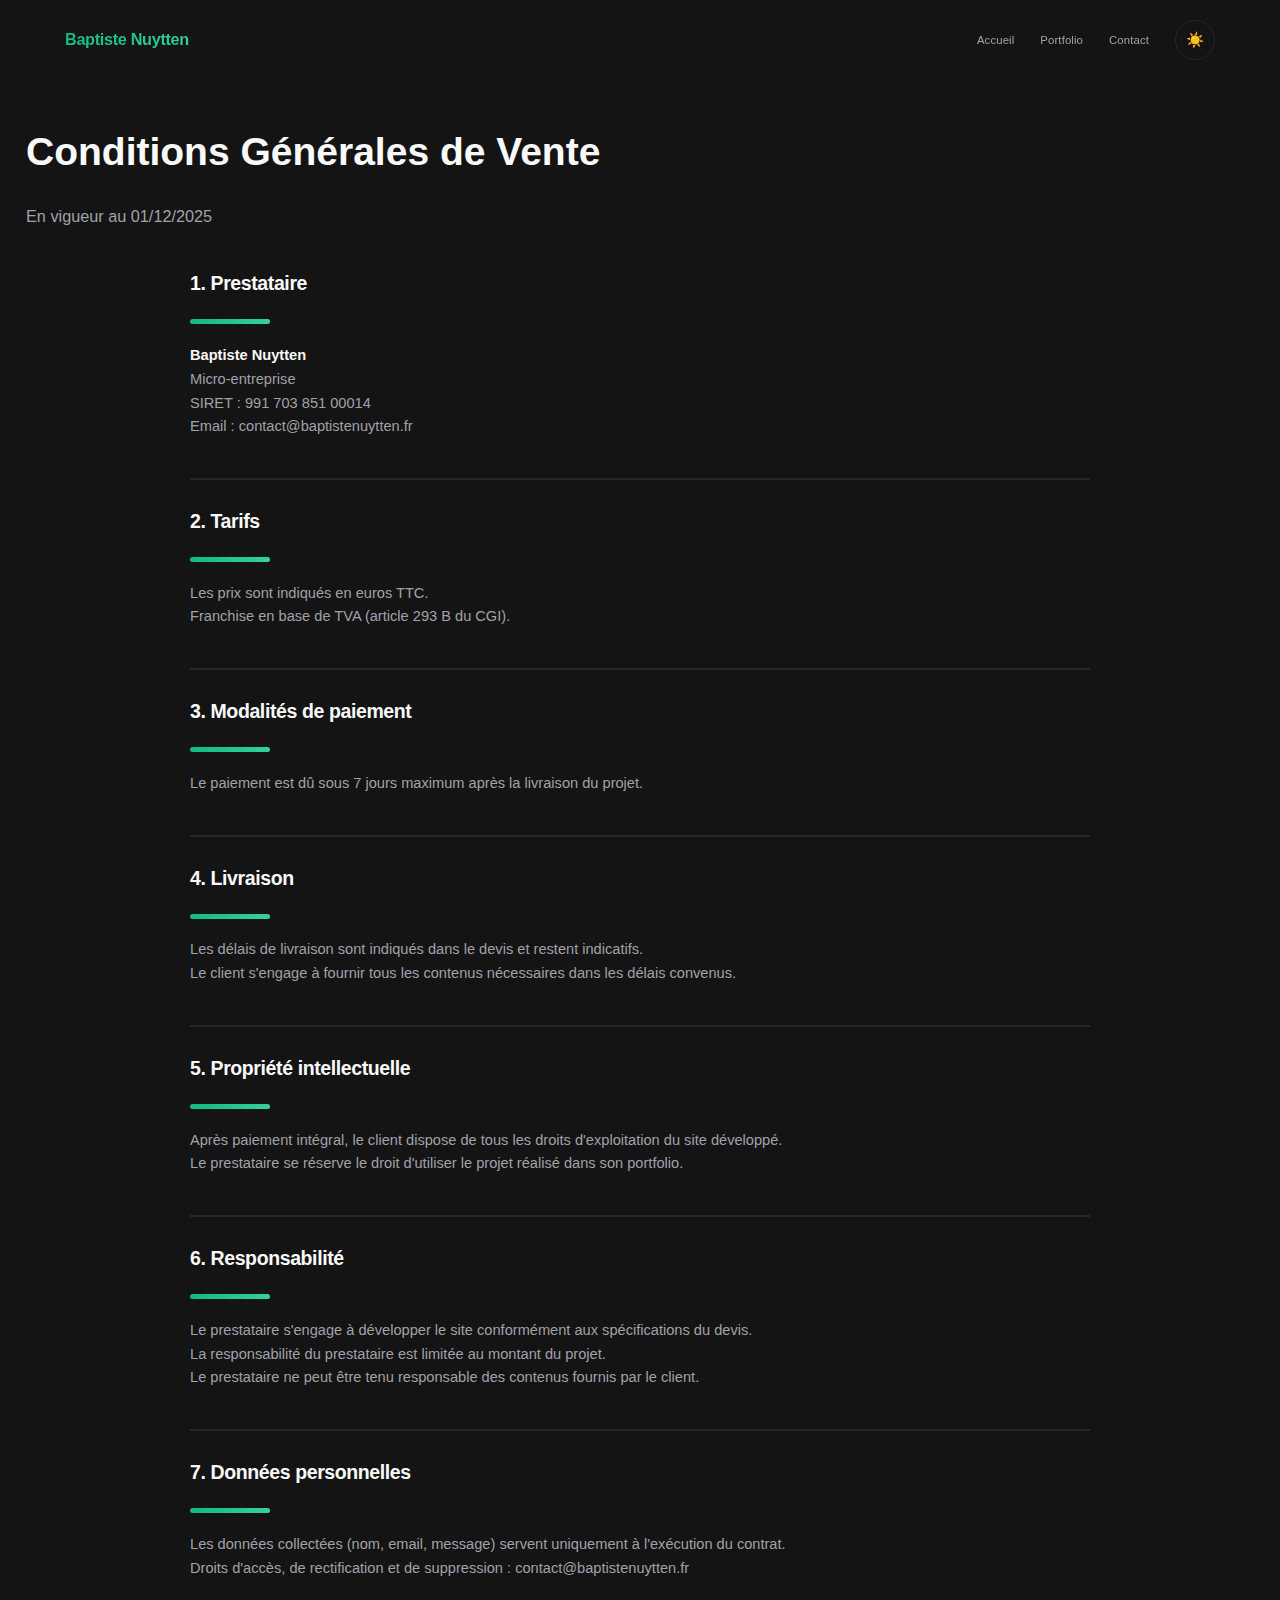
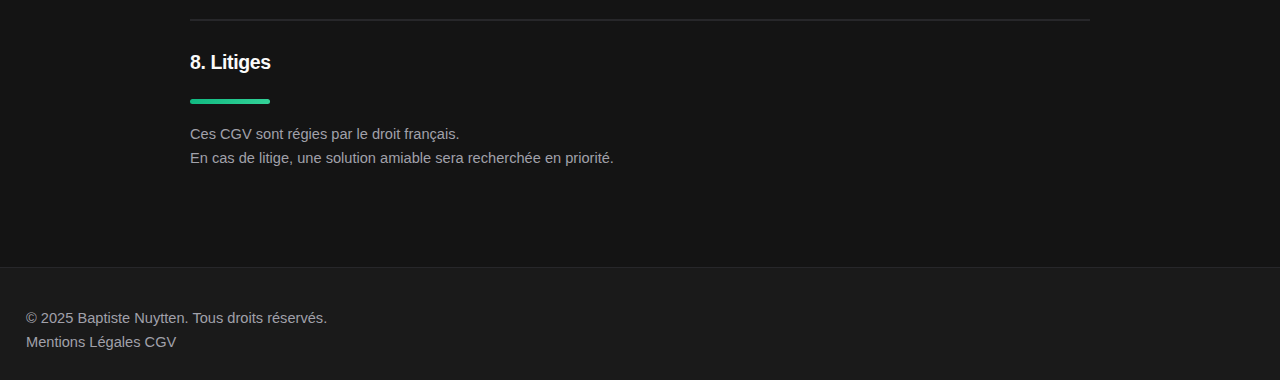
<file: cgv.html>
<!DOCTYPE html>
<html lang="fr" data-theme="dark">
<head>
    <meta charset="UTF-8">
    <meta name="viewport" content="width=device-width, initial-scale=1.0">
    <title>CGV - Conditions Générales de Vente | Baptiste Nuytten Développeur Web</title>
    <meta name="description" content="Conditions Générales de Vente des services de développement web freelance de Baptiste Nuytten.">
    <meta name="robots" content="index, follow">
    <link rel="canonical" href="https://baptistenuytten.fr/cgv.html">

    <link rel="stylesheet" href="assets/css/style.css">
    <link rel="stylesheet" href="https://cdnjs.cloudflare.com/ajax/libs/font-awesome/6.4.0/css/all.min.css">
</head>
<body>
    <header>
        <div class="container">
            <nav>
                <a href="index.html" class="logo" aria-label="Baptiste Nuytten - Développeur Web Freelance">Baptiste Nuytten</a>
                <div class="hamburger">
                    <span></span>
                    <span></span>
                    <span></span>
                </div>
                <ul class="nav-links">
                    <li><a href="index.html">Accueil</a></li>
                    <li><a href="portfolio/Portfolio.html">Portfolio</a></li>
                    <li><a href="index.html#contact">Contact</a></li>
                    <li><button class="theme-toggle" id="themeToggle" aria-label="Toggle theme">☀️</button></li>
                </ul>
            </nav>
        </div>
    </header>

    <section class="legal-section" style="padding: 120px 0 80px;">
        <div class="container">
            <h1 style="font-size: 3rem; margin-bottom: 1.5rem;">Conditions Générales de Vente</h1>
            <p class="section-subtitle" style="margin-bottom: 3rem;">En vigueur au 01/12/2025</p>

            <div class="legal-content" style="max-width: 900px; margin: 0 auto;">

                <h2>1. Prestataire</h2>
                <p><strong>Baptiste Nuytten</strong><br>
                Micro-entreprise<br>
                SIRET : 991 703 851 00014<br>
                Email : contact@baptistenuytten.fr</p>

                <h2>2. Tarifs</h2>
                <p>Les prix sont indiqués en euros TTC.<br>
                Franchise en base de TVA (article 293 B du CGI).</p>

                <h2>3. Modalités de paiement</h2>
                <p>Le paiement est dû sous 7 jours maximum après la livraison du projet.</p>

                <h2>4. Livraison</h2>
                <p>Les délais de livraison sont indiqués dans le devis et restent indicatifs.<br>
                Le client s'engage à fournir tous les contenus nécessaires dans les délais convenus.</p>

                <h2>5. Propriété intellectuelle</h2>
                <p>Après paiement intégral, le client dispose de tous les droits d'exploitation du site développé.<br>
                Le prestataire se réserve le droit d'utiliser le projet réalisé dans son portfolio.</p>

                <h2>6. Responsabilité</h2>
                <p>Le prestataire s'engage à développer le site conformément aux spécifications du devis.<br>
                La responsabilité du prestataire est limitée au montant du projet.<br>
                Le prestataire ne peut être tenu responsable des contenus fournis par le client.</p>

                <h2>7. Données personnelles</h2>
                <p>Les données collectées (nom, email, message) servent uniquement à l'exécution du contrat.<br>
                Droits d'accès, de rectification et de suppression : contact@baptistenuytten.fr</p>

                <h2>8. Litiges</h2>
                <p>Ces CGV sont régies par le droit français.<br>
                En cas de litige, une solution amiable sera recherchée en priorité.</p>

            </div>
        </div>
    </section>

    <footer>
        <div class="container">
            <div class="footer-content">
                <p>&copy; 2025 Baptiste Nuytten. Tous droits réservés.</p>
                <div class="footer-links">
                    <a href="mentions-legales.html">Mentions Légales</a>
                    <a href="cgv.html">CGV</a>
                </div>
            </div>
        </div>
    </footer>

    <script>
        document.addEventListener('DOMContentLoaded', function() {
            // Menu hamburger
            const hamburger = document.querySelector('.hamburger');
            const navLinks = document.querySelector('.nav-links');

            if (hamburger && navLinks) {
                hamburger.addEventListener('click', function() {
                    navLinks.classList.toggle('active');
                    hamburger.classList.toggle('active');
                });

                document.querySelectorAll('.nav-links li a').forEach(link => {
                    link.addEventListener('click', () => {
                        navLinks.classList.remove('active');
                        hamburger.classList.remove('active');
                    });
                });
            }

            // Theme Toggle
            const themeToggle = document.getElementById('themeToggle');
            const htmlElement = document.documentElement;

            // Charger le thème sauvegardé (dark par défaut)
            const savedTheme = localStorage.getItem('theme') || 'dark';
            htmlElement.setAttribute('data-theme', savedTheme);
            themeToggle.textContent = savedTheme === 'dark' ? '☀️' : '🌙';

            themeToggle.addEventListener('click', () => {
                const currentTheme = htmlElement.getAttribute('data-theme');
                const newTheme = currentTheme === 'dark' ? 'light' : 'dark';

                htmlElement.setAttribute('data-theme', newTheme);
                localStorage.setItem('theme', newTheme);
                themeToggle.textContent = newTheme === 'dark' ? '☀️' : '🌙';
            });
        });
    </script>
</body>
</html>
</file>
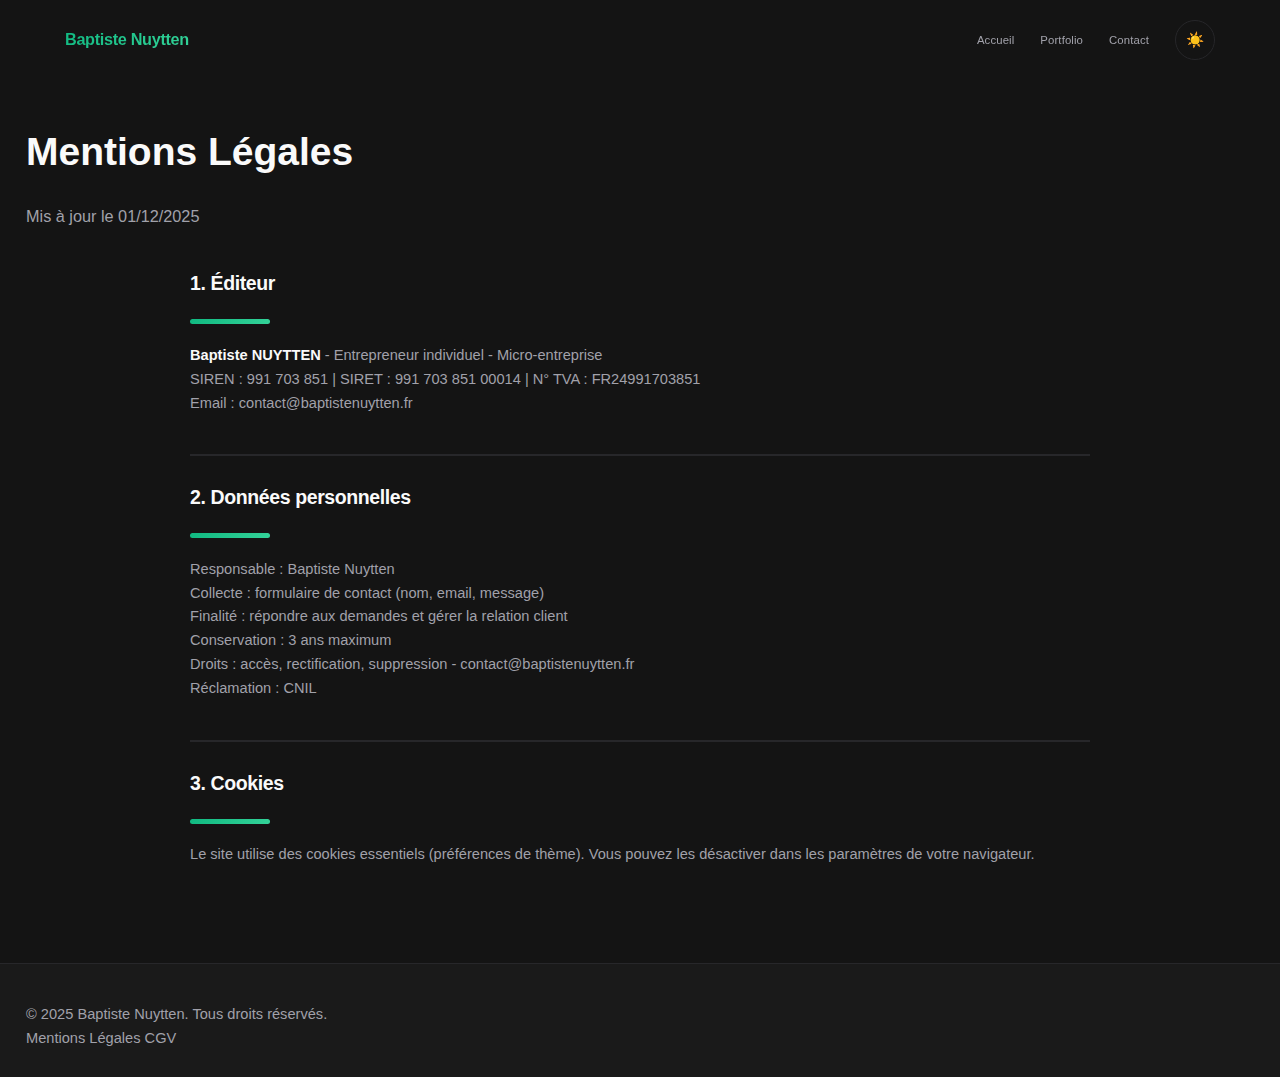
<file: mentions-legales.html>
<!DOCTYPE html>
<html lang="fr" data-theme="dark">
<head>
    <meta charset="UTF-8">
    <meta name="viewport" content="width=device-width, initial-scale=1.0">
    <title>Mentions Légales | Baptiste Nuytten Développeur Web</title>
    <meta name="description" content="Mentions légales du site baptistenuytten.fr - Informations sur l'éditeur, l'hébergeur et les données personnelles.">
    <meta name="robots" content="index, follow">
    <link rel="canonical" href="https://baptistenuytten.fr/mentions-legales.html">

    <link rel="stylesheet" href="assets/css/style.css">
    <link rel="stylesheet" href="https://cdnjs.cloudflare.com/ajax/libs/font-awesome/6.4.0/css/all.min.css">
</head>
<body>
    <header>
        <div class="container">
            <nav>
                <a href="index.html" class="logo" aria-label="Baptiste Nuytten - Développeur Web Freelance">Baptiste Nuytten</a>
                <div class="hamburger">
                    <span></span>
                    <span></span>
                    <span></span>
                </div>
                <ul class="nav-links">
                    <li><a href="index.html">Accueil</a></li>
                    <li><a href="portfolio/Portfolio.html">Portfolio</a></li>
                    <li><a href="index.html#contact">Contact</a></li>
                    <li><button class="theme-toggle" id="themeToggle" aria-label="Toggle theme">☀️</button></li>
                </ul>
            </nav>
        </div>
    </header>

    <section class="legal-section" style="padding: 120px 0 80px;">
        <div class="container">
            <h1 style="font-size: 3rem; margin-bottom: 1.5rem;">Mentions Légales</h1>
            <p class="section-subtitle" style="margin-bottom: 3rem;">Mis à jour le 01/12/2025</p>

            <div class="legal-content" style="max-width: 900px; margin: 0 auto;">

                <h2>1. Éditeur</h2>
                <p><strong>Baptiste NUYTTEN</strong> - Entrepreneur individuel - Micro-entreprise<br>
                SIREN : 991 703 851 | SIRET : 991 703 851 00014 | N° TVA : FR24991703851<br>
                Email : contact@baptistenuytten.fr</p>

                <h2>2. Données personnelles</h2>
                <p>Responsable : Baptiste Nuytten<br>
                Collecte : formulaire de contact (nom, email, message)<br>
                Finalité : répondre aux demandes et gérer la relation client<br>
                Conservation : 3 ans maximum<br>
                Droits : accès, rectification, suppression - contact@baptistenuytten.fr<br>
                Réclamation : <a href="https://www.cnil.fr" target="_blank" rel="noopener">CNIL</a></p>

                <h2>3. Cookies</h2>
                <p>Le site utilise des cookies essentiels (préférences de thème). Vous pouvez les désactiver dans les paramètres de votre navigateur.</p>

            </div>
        </div>
    </section>

    <footer>
        <div class="container">
            <div class="footer-content">
                <p>&copy; 2025 Baptiste Nuytten. Tous droits réservés.</p>
                <div class="footer-links">
                    <a href="mentions-legales.html">Mentions Légales</a>
                    <a href="cgv.html">CGV</a>
                </div>
            </div>
        </div>
    </footer>

    <script>
        document.addEventListener('DOMContentLoaded', function() {
            // Menu hamburger
            const hamburger = document.querySelector('.hamburger');
            const navLinks = document.querySelector('.nav-links');

            if (hamburger && navLinks) {
                hamburger.addEventListener('click', function() {
                    navLinks.classList.toggle('active');
                    hamburger.classList.toggle('active');
                });

                document.querySelectorAll('.nav-links li a').forEach(link => {
                    link.addEventListener('click', () => {
                        navLinks.classList.remove('active');
                        hamburger.classList.remove('active');
                    });
                });
            }

            // Theme Toggle
            const themeToggle = document.getElementById('themeToggle');
            const htmlElement = document.documentElement;

            // Charger le thème sauvegardé (dark par défaut)
            const savedTheme = localStorage.getItem('theme') || 'dark';
            htmlElement.setAttribute('data-theme', savedTheme);
            themeToggle.textContent = savedTheme === 'dark' ? '☀️' : '🌙';

            themeToggle.addEventListener('click', () => {
                const currentTheme = htmlElement.getAttribute('data-theme');
                const newTheme = currentTheme === 'dark' ? 'light' : 'dark';

                htmlElement.setAttribute('data-theme', newTheme);
                localStorage.setItem('theme', newTheme);
                themeToggle.textContent = newTheme === 'dark' ? '☀️' : '🌙';
            });
        });
    </script>
</body>
</html>
</file>
<file: assets/css/style.css>
/* ===================================================================
   PORTFOLIO ULTRA-MODERNE 2025
   Design minimaliste, élégant et performant
   Inspiré des meilleures pratiques Awwwards
   ================================================================= */

/* ===================================================================
   VARIABLES CSS - SYSTEME DE DESIGN MODERNE
   ================================================================= */
:root {
    /* Palette de couleurs ultra-moderne */
    --color-primary: #0A0A0A;
    --color-secondary: #1A1A1A;

    /* Gradient moderne émeraude */
    --color-accent-start: #10B981;
    --color-accent-end: #34D399;
    --color-accent-rgb: 16, 185, 129;
    --color-accent-rgb-light: 52, 211, 153;
    --gradient-accent: linear-gradient(135deg, var(--color-accent-start) 0%, var(--color-accent-end) 100%);
    --gradient-accent-hover: linear-gradient(135deg, #059669 0%, #10B981 100%);

    /* Backgrounds */
    --color-bg-primary: #FFFFFF;
    --color-bg-secondary: #FAFAFA;
    --color-bg-tertiary: #F5F5F5;

    /* Texte - Plus de bleu clair ! */
    --color-text-primary: #0A0A0A;
    --color-text-secondary: #6B7280;
    --color-text-tertiary: #9CA3AF;

    /* Borders modernes */
    --color-border: #E5E7EB;
    --color-border-light: #F3F4F6;

    /* Ombres ultra-subtiles */
    --shadow-xs: 0 1px 2px rgba(0, 0, 0, 0.04);
    --shadow-sm: 0 2px 8px rgba(0, 0, 0, 0.06);
    --shadow-md: 0 4px 16px rgba(0, 0, 0, 0.08);
    --shadow-lg: 0 8px 32px rgba(0, 0, 0, 0.1);
    --shadow-xl: 0 20px 40px rgba(0, 0, 0, 0.12);
    --shadow-2xl: 0 25px 50px rgba(0, 0, 0, 0.15);

    /* Ombres colorées pour l'accent */
    --shadow-accent: 0 8px 32px rgba(var(--color-accent-rgb), 0.25);
    --shadow-accent-lg: 0 20px 40px rgba(var(--color-accent-rgb), 0.3);

    /* Typographie moderne */
    --font-family: "Inter", -apple-system, BlinkMacSystemFont, "Segoe UI", Roboto, sans-serif;
    --font-family-display: "Inter", system-ui, sans-serif;

    --font-size-base: 17px;
    --font-weight-light: 300;
    --font-weight-normal: 400;
    --font-weight-medium: 500;
    --font-weight-semibold: 600;
    --font-weight-bold: 700;
    --font-weight-extrabold: 800;
    --font-weight-black: 900;

    /* Tailles de typographie - Plus audacieuses */
    --font-size-xs: 0.75rem;
    --font-size-sm: 0.875rem;
    --font-size-base: 1rem;
    --font-size-lg: 1.125rem;
    --font-size-xl: 1.25rem;
    --font-size-2xl: 1.5rem;
    --font-size-3xl: 1.875rem;
    --font-size-4xl: 2.25rem;
    --font-size-5xl: 3rem;
    --font-size-6xl: 3.75rem;
    --font-size-7xl: 4.5rem;

    /* Line heights optimisés */
    --line-height-tight: 1.25;
    --line-height-snug: 1.375;
    --line-height-normal: 1.5;
    --line-height-relaxed: 1.625;
    --line-height-loose: 2;

    /* Espacements généreux - Plus moderne */
    --spacing-1: 0.25rem;
    --spacing-2: 0.5rem;
    --spacing-3: 0.75rem;
    --spacing-4: 1rem;
    --spacing-5: 1.25rem;
    --spacing-6: 1.5rem;
    --spacing-8: 2rem;
    --spacing-10: 2.5rem;
    --spacing-12: 3rem;
    --spacing-16: 4rem;
    --spacing-20: 5rem;
    --spacing-24: 6rem;
    --spacing-32: 8rem;

    --spacing-section: 120px;
    --spacing-section-lg: 160px;

    /* Border radius modernes */
    --radius-sm: 0.375rem;
    --radius-md: 0.5rem;
    --radius-lg: 0.75rem;
    --radius-xl: 1rem;
    --radius-2xl: 1.5rem;
    --radius-3xl: 2rem;
    --radius-full: 9999px;

    /* Transitions ultra-fluides */
    --transition-fast: 150ms;
    --transition-base: 250ms;
    --transition-normal: 350ms;
    --transition-slow: 500ms;
    --transition-slower: 700ms;

    --ease-in: cubic-bezier(0.4, 0, 1, 1);
    --ease-out: cubic-bezier(0, 0, 0.2, 1);
    --ease-in-out: cubic-bezier(0.4, 0, 0.2, 1);
    --ease-custom: cubic-bezier(0.25, 0.46, 0.45, 0.94);
    --ease-bounce: cubic-bezier(0.68, -0.55, 0.265, 1.55);

    /* Layout */
    --container-max: 1600px;
    --container-lg: 1280px;
    --container-md: 768px;
    --header-height: 80px;

    /* Z-index */
    --z-base: 1;
    --z-dropdown: 100;
    --z-sticky: 400;
    --z-fixed: 1000;
    --z-modal: 1300;
    --z-tooltip: 1500;

    /* Blur effects */
    --blur-sm: 8px;
    --blur-md: 12px;
    --blur-lg: 16px;
    --blur-xl: 24px;
}

/* Mode sombre ultra-moderne */
[data-theme="dark"] {
    --color-primary: #FAFAFA;
    --color-secondary: #E5E7EB;

    --color-bg-primary: #0A0A0A;
    --color-bg-secondary: #141414;
    --color-bg-tertiary: #1A1A1A;

    --color-text-primary: #FAFAFA;
    --color-text-secondary: #A1A1AA;
    --color-text-tertiary: #71717A;

    --color-border: #27272A;
    --color-border-light: #1F1F23;

    --shadow-xs: 0 1px 2px rgba(0, 0, 0, 0.4);
    --shadow-sm: 0 2px 8px rgba(0, 0, 0, 0.5);
    --shadow-md: 0 4px 16px rgba(0, 0, 0, 0.6);
    --shadow-lg: 0 8px 32px rgba(0, 0, 0, 0.7);
    --shadow-xl: 0 20px 40px rgba(0, 0, 0, 0.8);
    --shadow-2xl: 0 25px 50px rgba(0, 0, 0, 0.9);

    --shadow-accent: 0 8px 32px rgba(var(--color-accent-rgb), 0.35);
    --shadow-accent-lg: 0 20px 40px rgba(var(--color-accent-rgb), 0.4);
}

/* ===================================================================
   RESET CSS ULTRA-MODERNE
   ================================================================= */
*, *::before, *::after {
    box-sizing: border-box;
    margin: 0;
    padding: 0;
}

html {
    font-size: 13px;
    scroll-behavior: smooth;
    -webkit-font-smoothing: antialiased;
    -moz-osx-font-smoothing: grayscale;
    text-rendering: optimizeLegibility;
}

body {
    font-family: var(--font-family);
    font-size: var(--font-size-lg);
    font-weight: var(--font-weight-normal);
    line-height: var(--line-height-relaxed);
    color: var(--color-text-primary);
    background-color: var(--color-bg-primary);
    transition: background-color var(--transition-normal) var(--ease-in-out),
                color var(--transition-normal) var(--ease-in-out);
    overflow-x: hidden;
}

/* Sélection moderne */
::selection {
    background: var(--gradient-accent);
    color: white;
    -webkit-text-fill-color: white;
}

::-moz-selection {
    background: var(--color-accent-start);
    color: white;
}

/* Focus moderne et accessible */
:focus-visible {
    outline: 2px solid var(--color-accent-start);
    outline-offset: 4px;
    border-radius: var(--radius-sm);
}

/* Reset des éléments */
ul, ol { list-style: none; }
a {
    color: inherit;
    text-decoration: none;
    transition: all var(--transition-base) var(--ease-out);
}
img {
    max-width: 100%;
    height: auto;
    display: block;
}
button {
    background: none;
    border: none;
    font-family: inherit;
    font-size: inherit;
    cursor: pointer;
}
input, textarea, select {
    font-family: inherit;
    font-size: inherit;
}

/* ===================================================================
   UTILITAIRES MODERNES
   ================================================================= */
.container {
    max-width: var(--container-max);
    margin: 0 auto;
    padding: 0 var(--spacing-8);
}

/* Container pleine largeur avec limite raisonnable */
.container-full {
    max-width: 1600px;
    width: 100%;
    margin: 0 auto;
    padding: 0 var(--spacing-20);
}

/* Exception pour la section expérience - utiliser toute la largeur */
#experience .container-full {
    max-width: 100%;
    padding: 0;
}

/* Container pleine largeur pour le header */
header .container {
    max-width: 100%;
    padding: 0 var(--spacing-20);
}

@media (max-width: 991px) {
    header .container {
        padding: 0 var(--spacing-8);
    }

    .container-full {
        padding: 0 var(--spacing-8);
    }
}

/* Boutons ultra-modernes */
.btn {
    position: relative;
    display: inline-flex;
    align-items: center;
    justify-content: center;
    gap: var(--spacing-2);
    padding: var(--spacing-4) var(--spacing-8);
    font-size: var(--font-size-base);
    font-weight: var(--font-weight-semibold);
    border-radius: var(--radius-full);
    background: var(--gradient-accent);
    color: white;
    border: none;
    cursor: pointer;
    transition: all var(--transition-normal) var(--ease-custom);
    box-shadow: var(--shadow-accent);
    overflow: hidden;
    isolation: isolate;
}

.btn::before {
    content: '';
    position: absolute;
    inset: 0;
    background: var(--gradient-accent-hover);
    opacity: 0;
    transition: opacity var(--transition-normal) var(--ease-out);
    z-index: -1;
}

.btn:hover {
    transform: translateY(-2px);
    box-shadow: var(--shadow-accent-lg);
}

.btn:hover::before {
    opacity: 1;
}

.btn:active {
    transform: translateY(0);
}

/* Bouton secondaire moderne */
.btn-secondary {
    background: var(--color-bg-primary);
    color: var(--color-text-primary);
    border: 2px solid var(--color-border);
    box-shadow: var(--shadow-sm);
}

.btn-secondary::before {
    background: var(--color-bg-secondary);
}

.btn-secondary:hover {
    border-color: var(--color-accent-start);
    box-shadow: var(--shadow-md);
}

/* Bouton outline pour CV */
.btn-outline {
    background: transparent;
    color: var(--color-accent-start);
    border: 2px solid var(--color-accent-start);
    box-shadow: none;
}

.btn-outline::before {
    background: var(--gradient-accent);
}

.btn-outline:hover {
    color: white;
    border-color: var(--color-accent-start);
    box-shadow: var(--shadow-accent);
}

.btn-outline i {
    margin-right: 8px;
}

/* ===================================================================
   HEADER ULTRA-MODERNE - GLASSMORPHISM
   ================================================================= */
header {
    position: fixed;
    top: 0;
    left: 0;
    right: 0;
    height: var(--header-height);
    background: transparent;
    backdrop-filter: none;
    -webkit-backdrop-filter: none;
    border-bottom: 1px solid transparent;
    z-index: var(--z-fixed);
    transition: all var(--transition-normal) var(--ease-out);
}

[data-theme="dark"] header {
    background: transparent;
    border-bottom: 1px solid transparent;
}

header.scrolled {
    background: rgba(255, 255, 255, 0.85);
    backdrop-filter: blur(var(--blur-lg)) saturate(180%);
    -webkit-backdrop-filter: blur(var(--blur-lg)) saturate(180%);
    border-bottom: 1px solid rgba(0, 0, 0, 0.05);
    box-shadow: var(--shadow-lg);
}

[data-theme="dark"] header.scrolled {
    background: rgba(10, 10, 10, 0.85);
    border-bottom: 1px solid rgba(255, 255, 255, 0.1);
}

header .container {
    height: 100%;
}

nav {
    display: flex;
    align-items: center;
    justify-content: space-between;
    height: 100%;
}

/* Logo moderne */
.logo {
    font-size: var(--font-size-xl);
    font-weight: var(--font-weight-black);
    background: var(--gradient-accent);
    -webkit-background-clip: text;
    background-clip: text;
    -webkit-text-fill-color: transparent;
    letter-spacing: -0.02em;
    transition: all var(--transition-base) var(--ease-out);
    text-decoration: none;
    cursor: pointer;
}

.logo:hover {
    transform: scale(1.05);
    filter: brightness(1.2);
}

/* Navigation moderne */
.nav-links {
    display: flex;
    align-items: center;
    gap: var(--spacing-8);
}

.nav-links li {
    position: relative;
}

.nav-links li a {
    position: relative;
    font-size: var(--font-size-sm);
    font-weight: var(--font-weight-medium);
    color: var(--color-text-secondary);
    padding: var(--spacing-2) 0;
    letter-spacing: 0.01em;
    transition: color var(--transition-base) var(--ease-out);
}

/* Menu déroulant */
.nav-links .dropdown {
    position: relative;
}

.nav-links .dropdown > a {
    display: flex;
    align-items: center;
    gap: 0.25rem;
}

.nav-links .dropdown-icon {
    font-size: 0.7rem;
    transition: transform var(--transition-base);
}

.nav-links .dropdown:hover .dropdown-icon {
    transform: rotate(180deg);
}

.nav-links .dropdown-menu {
    position: absolute;
    top: 100%;
    left: 50%;
    transform: translateX(-50%) translateY(10px);
    background: var(--color-bg-primary);
    border: 1px solid var(--color-border);
    border-radius: var(--radius-lg);
    padding: var(--spacing-2);
    min-width: 200px;
    opacity: 0;
    visibility: hidden;
    transition: all var(--transition-normal) var(--ease-out);
    box-shadow: var(--shadow-lg);
    z-index: 1000;
}

[data-theme="dark"] .nav-links .dropdown-menu {
    background: var(--color-bg-secondary);
    border-color: rgba(255, 255, 255, 0.1);
}

.nav-links .dropdown:hover .dropdown-menu {
    opacity: 1;
    visibility: visible;
    transform: translateX(-50%) translateY(0);
}

.nav-links .dropdown-menu a {
    display: block;
    padding: var(--spacing-3) var(--spacing-4);
    border-radius: var(--radius-md);
    transition: all var(--transition-base);
}

.nav-links .dropdown-menu a:hover {
    background: var(--color-bg-tertiary);
}

[data-theme="dark"] .nav-links .dropdown-menu a:hover {
    background: rgba(255, 255, 255, 0.05);
}

.nav-links .dropdown-menu a::after {
    display: none;
}

/* Underline moderne avec gradient */
.nav-links li a::after {
    content: '';
    position: absolute;
    bottom: -2px;
    left: 0;
    width: 0;
    height: 2px;
    background: var(--gradient-accent);
    transition: width var(--transition-normal) var(--ease-custom);
}

.nav-links li a:hover {
    color: var(--color-text-primary);
}

.nav-links li a:hover::after {
    width: 100%;
}

/* Theme toggle moderne */
.theme-toggle {
    width: 40px;
    height: 40px;
    border-radius: var(--radius-full);
    background: var(--color-bg-secondary);
    border: 1px solid var(--color-border);
    display: flex;
    align-items: center;
    justify-content: center;
    font-size: var(--font-size-lg);
    transition: all var(--transition-normal) var(--ease-bounce);
    cursor: pointer;
}

.theme-toggle:hover {
    transform: rotate(180deg) scale(1.1);
    background: var(--gradient-accent);
    border-color: transparent;
}

/* Color Picker */
.color-picker-wrapper {
    position: relative;
}

.color-picker-toggle {
    width: 40px;
    height: 40px;
    border-radius: var(--radius-full);
    background: var(--color-bg-secondary);
    border: 1px solid var(--color-border);
    display: flex;
    align-items: center;
    justify-content: center;
    font-size: var(--font-size-lg);
    transition: all var(--transition-normal) var(--ease-bounce);
    cursor: pointer;
}

.color-picker-toggle:hover {
    transform: scale(1.1);
    background: var(--gradient-accent);
    border-color: transparent;
}

.color-picker-menu {
    position: absolute;
    top: calc(100% + 10px);
    right: 0;
    background: var(--color-bg-primary);
    border: 1px solid var(--color-border);
    border-radius: var(--radius-xl);
    padding: var(--spacing-3);
    display: grid;
    grid-template-columns: repeat(3, 1fr);
    gap: var(--spacing-2);
    opacity: 0;
    visibility: hidden;
    transform: translateY(-10px);
    transition: all var(--transition-normal) var(--ease-out);
    box-shadow: var(--shadow-xl);
    z-index: 1000;
}

[data-theme="dark"] .color-picker-menu {
    background: var(--color-bg-secondary);
    border-color: rgba(255, 255, 255, 0.1);
}

.color-picker-menu.active {
    opacity: 1;
    visibility: visible;
    transform: translateY(0);
}

.color-option {
    cursor: pointer;
    padding: var(--spacing-1);
    border-radius: var(--radius-lg);
    transition: all var(--transition-fast) var(--ease-out);
}

.color-option:hover {
    transform: scale(1.15);
}

.color-option.active .color-swatch {
    box-shadow: 0 0 0 3px var(--color-bg-primary), 0 0 0 5px var(--color-accent-start);
}

.color-swatch {
    display: block;
    width: 32px;
    height: 32px;
    border-radius: var(--radius-full);
    transition: all var(--transition-fast) var(--ease-out);
}

.color-swatch:hover {
    box-shadow: 0 4px 12px rgba(0, 0, 0, 0.3);
}

/* Hamburger ultra-moderne */
.hamburger {
    display: none;
    flex-direction: column;
    gap: 6px;
    cursor: pointer;
    z-index: calc(var(--z-fixed) + 10);
    padding: var(--spacing-2);
}

.hamburger span {
    width: 28px;
    height: 2px;
    background: var(--color-text-primary);
    border-radius: var(--radius-full);
    transition: all var(--transition-normal) var(--ease-custom);
}

.hamburger.active span:nth-child(1) {
    transform: rotate(45deg) translate(9px, 9px);
}

.hamburger.active span:nth-child(2) {
    opacity: 0;
    transform: translateX(-20px);
}

.hamburger.active span:nth-child(3) {
    transform: rotate(-45deg) translate(9px, -9px);
}

/* ===================================================================
   HERO SECTION ULTRA-MODERNE
   ================================================================= */
.hero {
    min-height: 100vh;
    display: flex;
    align-items: center;
    justify-content: center;
    padding: calc(var(--header-height) + var(--spacing-20)) var(--spacing-8) var(--spacing-20);
    background:
        radial-gradient(circle at 20% 50%, rgba(var(--color-accent-rgb), 0.08) 0%, transparent 50%),
        radial-gradient(circle at 80% 80%, rgba(var(--color-accent-rgb-light), 0.08) 0%, transparent 50%),
        var(--color-bg-primary);
    position: relative;
    overflow: hidden;
}

/* Effet de grille moderne en arrière-plan */
.hero::before {
    content: '';
    position: absolute;
    inset: 0;
    background-image:
        linear-gradient(rgba(0, 0, 0, 0.02) 1px, transparent 1px),
        linear-gradient(90deg, rgba(0, 0, 0, 0.02) 1px, transparent 1px);
    background-size: 50px 50px;
    opacity: 0.5;
    pointer-events: none;
}

[data-theme="dark"] .hero::before {
    background-image:
        linear-gradient(rgba(255, 255, 255, 0.03) 1px, transparent 1px),
        linear-gradient(90deg, rgba(255, 255, 255, 0.03) 1px, transparent 1px);
}

.hero-content {
    display: grid;
    grid-template-columns: 1fr 1.3fr;
    gap: var(--spacing-20);
    align-items: center;
    max-width: var(--container-max);
    margin: 0 auto;
    position: relative;
    z-index: var(--z-base);
}

/* Animation d'entrée moderne */
.hero-text {
    animation: fadeInUp 0.8s var(--ease-custom) backwards;
}

@keyframes fadeInUp {
    from {
        opacity: 0;
        transform: translateY(40px);
    }
    to {
        opacity: 1;
        transform: translateY(0);
    }
}

.hero-text h1 {
    font-size: clamp(2.5rem, 8vw, var(--font-size-7xl));
    font-weight: var(--font-weight-black);
    line-height: var(--line-height-tight);
    letter-spacing: -0.03em;
    margin-bottom: var(--spacing-6);
    color: var(--color-text-primary);
}

/* Highlight avec gradient moderne */
.hero-text .highlight {
    background: var(--gradient-accent);
    -webkit-background-clip: text;
    background-clip: text;
    -webkit-text-fill-color: transparent;
    position: relative;
    display: inline-block;
}

/* Effet machine à écrire (typewriter effect) */
.typewriter {
    position: relative;
    white-space: nowrap;
    font-family: 'Courier New', Courier, monospace;
    font-weight: 400;
    display: inline-block;
    letter-spacing: 0;
    /* Largeur fixe pour garder l'image stable */
    width: 16ch;
    /* Masquer le texte au départ avec clip-path */
    clip-path: inset(0 100% 0 0);
    animation: typeReveal 2.5s steps(16, end) 0.5s 1 normal forwards;
}

/* Animation de révélation du texte */
@keyframes typeReveal {
    from {
        clip-path: inset(0 100% 0 0);
    }
    to {
        clip-path: inset(0 0% 0 0);
    }
}

/* Curseur clignotant */
.typewriter::after {
    content: '';
    position: absolute;
    top: 0;
    bottom: 0;
    right: 0;
    width: 3px;
    background: var(--color-accent-start);
    animation: 
        moveCursor 2.5s steps(16, end) 0.5s 1 normal forwards,
        blink-caret 0.75s step-end infinite;
}

@keyframes moveCursor {
    from {
        right: 100%;
    }
    to {
        right: 0%;
    }
}

@keyframes blink-caret {
    from, to {
        opacity: 0;
    }
    50% {
        opacity: 1;
    }
}

/* Arrêter le clignotement après l'animation */
.typewriter.typing-complete::after {
    display: none;
}

.subtitle {
    font-size: var(--font-size-xl);
    color: var(--color-text-secondary);
    margin-bottom: var(--spacing-4);
    font-weight: var(--font-weight-normal);
    line-height: var(--line-height-relaxed);
    max-width: 600px;
}

/* Phrase d'accroche */
.tagline {
    font-size: var(--font-size-base);
    color: var(--color-text-tertiary);
    margin-bottom: var(--spacing-16);
    font-weight: var(--font-weight-normal);
    line-height: var(--line-height-relaxed);
    max-width: 600px;
    font-style: italic;
    animation: fadeInUp 0.8s 0.3s var(--ease-custom) backwards;
}

/* Boutons hero avec animation en cascade */
.hero-buttons {
    display: flex;
    gap: var(--spacing-4);
    flex-wrap: wrap;
    animation: fadeInUp 0.8s 0.2s var(--ease-custom) backwards;
}

.hero-buttons .btn {
    padding: var(--spacing-5) var(--spacing-10);
    font-size: var(--font-size-lg);
}

/* Photo de profil ultra-moderne */
.hero-image {
    display: flex;
    justify-content: center;
    animation: fadeInScale 1s 0.4s var(--ease-custom) backwards;
    position: relative;
}

@keyframes fadeInScale {
    from {
        opacity: 0;
        transform: scale(0.8);
    }
    to {
        opacity: 1;
        transform: scale(1);
    }
}

/* Avatar avec effet moderne - VERSION GRANDE */
.avatar {
    width: 500px;
    height: 500px;
    /* border-radius: 40%; */
    object-fit: cover;
    border-radius: 50%;
    position: relative;
    border: 6px solid var(--color-bg-primary);
    box-shadow:
        var(--shadow-2xl),
        0 0 0 1px rgba(0, 0, 0, 0.05),
        0 0 80px rgba(var(--color-accent-rgb), 0.25);
    transition: all var(--transition-slow) var(--ease-custom);
}

.avatar::before {
    content: '';
    position: absolute;
    inset: -20px;
    background: var(--gradient-accent);
    border-radius: 40%;
    opacity: 0.15;
    z-index: -1;
    filter: blur(30px);
    transition: all var(--transition-slow) var(--ease-custom);
}

.avatar:hover {
    transform: scale(1.02) translateY(-5px);
    box-shadow:
        var(--shadow-2xl),
        0 0 0 1px rgba(0, 0, 0, 0.05),
        0 0 80px rgba(var(--color-accent-rgb), 0.3);
}

/* ===================================================================
   SECTIONS ULTRA-MODERNES
   ================================================================= */
section {
    padding: var(--spacing-section) 0;
    position: relative;
}

section:nth-child(even) {
    background-color: var(--color-bg-secondary);
}

section h2 {
    font-size: clamp(2rem, 5vw, var(--font-size-5xl));
    font-weight: var(--font-weight-black);
    text-align: left;
    margin-bottom: var(--spacing-6);
    color: var(--color-text-primary);
    letter-spacing: -0.02em;
    position: relative;
}

/* Effet décoratif moderne sous les titres - aligné à gauche */
section h2::after {
    content: '';
    display: block;
    width: 80px;
    height: 5px;
    background: var(--gradient-accent);
    margin: var(--spacing-6) 0 0 0;
    border-radius: var(--radius-full);
}

.section-subtitle {
    text-align: left;
    font-size: var(--font-size-xl);
    color: var(--color-text-secondary);
    margin-bottom: var(--spacing-16);
    max-width: 100%;
    margin-left: 0;
    margin-right: 0;
    line-height: var(--line-height-relaxed);
    font-weight: var(--font-weight-normal);
}

/* ===================================================================
   SECTION A PROPOS ULTRA-MODERNE - GRILLE
   ================================================================= */
.about-grid {
    display: grid;
    grid-template-columns: repeat(3, 1fr);
    gap: var(--spacing-8);
    margin-top: var(--spacing-12);
}

.about-card {
    background: var(--color-bg-primary);
    border: 1px solid var(--color-border);
    border-radius: var(--radius-2xl);
    padding: var(--spacing-10);
    transition: all var(--transition-normal) var(--ease-custom);
    box-shadow: var(--shadow-sm);
    position: relative;
    overflow: hidden;
}

/* Effet de gradient au hover */
.about-card::before {
    content: '';
    position: absolute;
    top: 0;
    left: 0;
    right: 0;
    height: 4px;
    background: var(--gradient-accent);
    transform: scaleX(0);
    transform-origin: left;
    transition: transform var(--transition-normal) var(--ease-custom);
}

.about-card:hover {
    transform: translateY(-8px);
    box-shadow: var(--shadow-xl);
    border-color: var(--color-accent-start);
}

.about-card:hover::before {
    transform: scaleX(1);
}

/* Icône de la carte */
.about-card-icon {
    font-size: 3rem;
    margin-bottom: var(--spacing-6);
    display: inline-block;
    transition: transform var(--transition-normal) var(--ease-bounce);
}

.about-card:hover .about-card-icon {
    transform: scale(1.2) rotate(5deg);
}

/* Titre de la carte */
.about-card h3 {
    font-size: var(--font-size-2xl);
    font-weight: var(--font-weight-bold);
    color: var(--color-text-primary);
    margin-bottom: var(--spacing-4);
    letter-spacing: -0.01em;
}

/* Texte de la carte */
.about-card p {
    font-size: var(--font-size-base);
    line-height: var(--line-height-relaxed);
    color: var(--color-text-secondary);
    margin: 0;
}

/* Animation d'entrée en cascade */
.about-card:nth-child(1) {
    animation: fadeInUp 0.6s var(--ease-custom) 0.1s backwards;
}

.about-card:nth-child(2) {
    animation: fadeInUp 0.6s var(--ease-custom) 0.2s backwards;
}

.about-card:nth-child(3) {
    animation: fadeInUp 0.6s var(--ease-custom) 0.3s backwards;
}

/* ===================================================================
   SECTION COMPETENCES - CARROUSEL AUTOMATIQUE INFINI
   ================================================================= */

/* Container du slider */
.skills-slider {
    width: 100%;
    overflow: hidden;
    position: relative;
    padding: var(--spacing-10) 0;
    margin: 0 auto;
}

/* Effet de fade sur les bords */
.skills-slider::before,
.skills-slider::after {
    content: '';
    position: absolute;
    top: 0;
    bottom: 0;
    width: 100px;
    z-index: 2;
    pointer-events: none;
}

.skills-slider::before {
    left: 0;
    background: linear-gradient(to right, var(--color-bg-light), transparent);
}

.skills-slider::after {
    right: 0;
    background: linear-gradient(to left, var(--color-bg-light), transparent);
}

[data-theme="dark"] .skills-slider::before {
    background: linear-gradient(to right, var(--color-bg-secondary), transparent);
}

[data-theme="dark"] .skills-slider::after {
    background: linear-gradient(to left, var(--color-bg-secondary), transparent);
}

/* Track qui contient les cartes et qui défile */
.skills-track {
    display: flex;
    gap: var(--spacing-6);
    animation: skillsScroll 30s linear infinite;
    width: fit-content;
}

/* Animation de défilement infini */
@keyframes skillsScroll {
    0% {
        transform: translateX(0);
    }
    100% {
        transform: translateX(-50%);
    }
}

/* Carte de compétence */
.skill-card {
    display: flex;
    flex-direction: column;
    align-items: center;
    justify-content: center;
    width: 180px;
    height: 180px;
    flex-shrink: 0;
    padding: var(--spacing-6);
    background: var(--color-bg-primary);
    border: 1px solid var(--color-border);
    border-radius: var(--radius-2xl);
    transition: all var(--transition-normal) var(--ease-custom);
    cursor: default;
    box-shadow: var(--shadow-md);
    position: relative;
    overflow: hidden;
}

/* Effet de fond au hover */
.skill-card::before {
    content: '';
    position: absolute;
    inset: 0;
    background: var(--gradient-accent);
    opacity: 0;
    transition: opacity var(--transition-normal) var(--ease-out);
    z-index: 0;
}

.skill-card:hover::before {
    opacity: 0.1;
}

.skill-card:hover {
    transform: translateY(-10px) scale(1.05);
    box-shadow: var(--shadow-xl);
    border-color: var(--color-accent-start);
}

/* Logo de compétence */
.skill-card i {
    font-size: 4.5rem;
    margin-bottom: var(--spacing-4);
    transition: all var(--transition-normal) var(--ease-bounce);
    position: relative;
    z-index: 1;
}

.skill-card:hover i {
    transform: scale(1.2) rotateY(10deg);
}

/* Nom de la compétence */
.skill-name {
    font-size: var(--font-size-sm);
    font-weight: var(--font-weight-semibold);
    color: var(--color-text-primary);
    text-align: center;
    transition: color var(--transition-base) var(--ease-out);
    position: relative;
    z-index: 1;
    letter-spacing: 0.01em;
}

.skill-card:hover .skill-name {
    color: var(--color-accent-start);
}

/* ===================================================================
   SECTION PROJETS - CARROUSEL ULTRA-MODERNE
   ================================================================= */
#projects {
    overflow: hidden;
}

.carousel-container {
    position: relative;
    max-width: 1400px;
    margin: 0 auto;
    padding: var(--spacing-8) var(--spacing-16);
}

.carousel-wrapper {
    overflow: visible;
    perspective: 1500px;
}

.carousel-track {
    display: flex;
    align-items: center;
    justify-content: center;
    gap: var(--spacing-8);
    position: relative;
    min-height: 650px;
}

/* Carte de projet ultra-moderne */
.project-card {
    width: 420px;
    background: var(--color-bg-primary);
    border-radius: var(--radius-3xl);
    border: 1px solid var(--color-border);
    overflow: hidden;
    box-shadow: var(--shadow-lg);
    transition: all 0.6s var(--ease-custom);
    position: absolute;
    opacity: 0;
    pointer-events: none;
    transform-style: preserve-3d;
}

/* Positions des cartes */
.project-card[data-position="left"] {
    left: 0;
    opacity: 0.5;
    transform: translateX(-120%) scale(0.9) rotateY(12deg);
    pointer-events: auto;
    z-index: 1;
}

.project-card[data-position="center"] {
    left: 50%;
    transform: translateX(-50%) scale(1) rotateY(0deg);
    opacity: 1;
    pointer-events: auto;
    z-index: 10;
    box-shadow: var(--shadow-2xl);
}

.project-card[data-position="right"] {
    right: 0;
    opacity: 0.5;
    transform: translateX(120%) scale(0.9) rotateY(-12deg);
    pointer-events: auto;
    z-index: 1;
}

.project-card[data-position="center"]:hover {
    transform: translateX(-50%) translateY(-8px) scale(1.02) rotateY(0deg);
}

/* Image avec overlay moderne */
.project-img {
    width: 100%;
    height: 260px;
    object-fit: cover;
    display: block;
    transition: transform var(--transition-slower) var(--ease-custom);
}

.project-card:hover .project-img {
    transform: scale(1.08);
}

/* Contenu moderne */
.project-content {
    padding: var(--spacing-8);
}

.project-title {
    font-size: var(--font-size-2xl);
    font-weight: var(--font-weight-bold);
    color: var(--color-text-primary);
    margin-bottom: var(--spacing-4);
    letter-spacing: -0.01em;
}

.project-content > p {
    font-size: var(--font-size-base);
    line-height: var(--line-height-relaxed);
    color: var(--color-text-secondary);
    margin-bottom: var(--spacing-6);
}

/* Tags modernes */
.project-tags {
    display: flex;
    flex-wrap: wrap;
    gap: var(--spacing-2);
    margin-bottom: var(--spacing-6);
}

.project-tag {
    display: inline-block;
    padding: var(--spacing-2) var(--spacing-4);
    background: var(--color-bg-secondary);
    color: var(--color-text-secondary);
    border-radius: var(--radius-full);
    font-size: var(--font-size-xs);
    font-weight: var(--font-weight-medium);
    border: 1px solid var(--color-border);
    transition: all var(--transition-base) var(--ease-out);
}

.project-tag:hover {
    background: var(--gradient-accent);
    color: white;
    border-color: transparent;
    transform: translateY(-2px);
}

/* Liens projet modernes */
.project-links {
    display: flex;
    gap: var(--spacing-3);
    flex-wrap: wrap;
}

.project-link {
    display: inline-flex;
    align-items: center;
    gap: var(--spacing-2);
    padding: var(--spacing-3) var(--spacing-5);
    background: var(--gradient-accent);
    color: white;
    border-radius: var(--radius-full);
    font-size: var(--font-size-sm);
    font-weight: var(--font-weight-semibold);
    transition: all var(--transition-normal) var(--ease-custom);
    box-shadow: var(--shadow-accent);
}

.project-link:hover {
    transform: translateY(-2px);
    box-shadow: var(--shadow-accent-lg);
}

/* Boutons navigation ultra-modernes */
.carousel-btn {
    position: absolute;
    top: 50%;
    transform: translateY(-50%);
    width: 56px;
    height: 56px;
    background: var(--color-bg-primary);
    border: 1px solid var(--color-border);
    border-radius: var(--radius-full);
    box-shadow: var(--shadow-lg);
    display: flex;
    align-items: center;
    justify-content: center;
    cursor: pointer;
    z-index: 20;
    transition: all var(--transition-normal) var(--ease-custom);
    color: var(--color-text-primary);
}

.carousel-btn:hover {
    transform: translateY(-50%) scale(1.1);
    background: var(--gradient-accent);
    color: white;
    border-color: transparent;
    box-shadow: var(--shadow-accent-lg);
}

.carousel-btn-prev { left: 0; }
.carousel-btn-next { right: 0; }

.carousel-btn i {
    font-size: var(--font-size-xl);
}

/* Indicateurs ultra-modernes */
.carousel-indicators {
    display: flex;
    justify-content: center;
    gap: var(--spacing-3);
    margin-top: var(--spacing-10);
}

.carousel-indicator {
    width: 10px;
    height: 10px;
    border-radius: var(--radius-full);
    background: var(--color-border);
    cursor: pointer;
    transition: all var(--transition-normal) var(--ease-custom);
}

.carousel-indicator.active {
    width: 40px;
    background: var(--gradient-accent);
}

.carousel-indicator:hover {
    background: var(--color-accent-start);
}

/* ===================================================================
   SECTION EXPERIENCE - TIMELINE ULTRA-MODERNE
   ================================================================= */
.timeline {
    position: relative;
    max-width: 900px;
    margin: 0 auto;
    padding: var(--spacing-8) 0;
}

/* Ligne avec gradient moderne */
.timeline::before {
    content: '';
    position: absolute;
    left: 50%;
    top: 0;
    bottom: 0;
    width: 2px;
    background: var(--gradient-accent);
    transform: translateX(-50%);
    border-radius: var(--radius-full);
}

.timeline-item {
    position: relative;
    margin-bottom: var(--spacing-16);
    width: calc(50% - var(--spacing-8));
}

.timeline-item:nth-child(odd) {
    margin-left: 0;
    text-align: right;
}

.timeline-item:nth-child(even) {
    margin-left: calc(50% + var(--spacing-8));
    text-align: left;
}

/* Point moderne sur la timeline */
.timeline-item::before {
    content: '';
    position: absolute;
    width: 16px;
    height: 16px;
    background: var(--gradient-accent);
    border-radius: var(--radius-full);
    border: 3px solid var(--color-bg-primary);
    box-shadow: var(--shadow-md), 0 0 0 4px rgba(var(--color-accent-rgb), 0.1);
    z-index: 2;
    top: 0;
}

.timeline-item:nth-child(odd)::before {
    right: calc(-2rem - 8px);
}

.timeline-item:nth-child(even)::before {
    left: calc(-2rem - 8px);
}

/* Contenu moderne */
.timeline-content {
    background: var(--color-bg-primary);
    padding: var(--spacing-8);
    border-radius: var(--radius-2xl);
    border: 1px solid var(--color-border);
    box-shadow: var(--shadow-md);
    transition: all var(--transition-normal) var(--ease-custom);
}

.timeline-content:hover {
    transform: translateY(-4px);
    box-shadow: var(--shadow-xl);
    border-color: var(--color-accent-start);
}

/* Badge date moderne */
.timeline-date {
    display: inline-block;
    padding: var(--spacing-2) var(--spacing-5);
    background: var(--gradient-accent);
    color: white;
    border-radius: var(--radius-full);
    font-size: var(--font-size-sm);
    font-weight: var(--font-weight-semibold);
    margin-bottom: var(--spacing-4);
    box-shadow: var(--shadow-accent);
}

.timeline-content h3 {
    font-size: var(--font-size-xl);
    font-weight: var(--font-weight-bold);
    color: var(--color-text-primary);
    margin-bottom: var(--spacing-2);
    letter-spacing: -0.01em;
}

.timeline-content > p:first-of-type {
    font-style: italic;
    color: var(--color-text-secondary);
    margin-bottom: var(--spacing-3);
    font-size: var(--font-size-base);
}

.timeline-content > p:last-of-type {
    line-height: var(--line-height-relaxed);
    color: var(--color-text-secondary);
    font-size: var(--font-size-base);
}

/* ===================================================================
   SECTION TÉMOIGNAGES
   ================================================================= */
#testimonials {
    background: var(--color-bg-secondary);
}

.testimonials-grid {
    display: grid;
    grid-template-columns: repeat(auto-fit, minmax(500px, 1fr));
    gap: var(--spacing-8);
    margin-top: var(--spacing-12);
}

.testimonial-card {
    background: var(--color-bg-primary);
    border-radius: var(--radius-2xl);
    border: 1px solid var(--color-border);
    padding: var(--spacing-10);
    box-shadow: var(--shadow-md);
    transition: all var(--transition-normal) var(--ease-custom);
    position: relative;
    overflow: hidden;
}

.testimonial-card::before {
    content: '';
    position: absolute;
    top: 0;
    left: 0;
    right: 0;
    height: 4px;
    background: var(--gradient-accent);
    transform: scaleX(0);
    transform-origin: left;
    transition: transform var(--transition-normal) var(--ease-custom);
}

.testimonial-card:hover {
    transform: translateY(-8px);
    box-shadow: var(--shadow-xl);
    border-color: var(--color-accent-start);
}

.testimonial-card:hover::before {
    transform: scaleX(1);
}

.testimonial-header {
    display: flex;
    align-items: center;
    gap: var(--spacing-6);
    margin-bottom: var(--spacing-8);
}

.testimonial-avatar {
    width: 80px;
    height: 80px;
    border-radius: var(--radius-full);
    object-fit: cover;
    border: 3px solid var(--color-border);
    box-shadow: var(--shadow-md);
    transition: all var(--transition-normal) var(--ease-custom);
}

.testimonial-card:hover .testimonial-avatar {
    border-color: var(--color-accent-start);
    transform: scale(1.05);
}

.testimonial-info {
    flex: 1;
}

.testimonial-name {
    font-size: var(--font-size-xl);
    font-weight: var(--font-weight-bold);
    color: var(--color-text-primary);
    margin-bottom: var(--spacing-2);
    letter-spacing: -0.01em;
}

.testimonial-role {
    font-size: var(--font-size-sm);
    color: var(--color-accent-start);
    font-weight: var(--font-weight-semibold);
    margin-bottom: var(--spacing-1);
}

.testimonial-company {
    font-size: var(--font-size-sm);
    color: var(--color-text-secondary);
    font-style: italic;
}

.testimonial-content {
    position: relative;
    padding-left: var(--spacing-8);
}

.quote-icon {
    position: absolute;
    left: 0;
    top: 0;
    font-size: var(--font-size-2xl);
    color: var(--color-accent-start);
    opacity: 0.3;
}

.testimonial-text {
    font-size: var(--font-size-lg);
    line-height: var(--line-height-relaxed);
    color: var(--color-text-secondary);
    font-style: italic;
    margin: 0 0 var(--spacing-6) 0;
}

/* Badge LinkedIn interactif */
.linkedin-badge {
    display: inline-flex;
    align-items: center;
    justify-content: center;
    width: 28px;
    height: 28px;
    margin-left: var(--spacing-3);
    background: #0A66C2;
    color: white;
    border-radius: var(--radius-md);
    font-size: var(--font-size-base);
    transition: all var(--transition-normal) var(--ease-custom);
    vertical-align: middle;
    box-shadow: var(--shadow-sm);
}

.linkedin-badge:hover {
    background: #004182;
    transform: translateY(-2px) scale(1.1);
    box-shadow: 0 4px 12px rgba(10, 102, 194, 0.4);
}

.linkedin-badge i {
    font-size: 1rem;
}

/* Lien vers la recommandation LinkedIn */
.testimonial-linkedin-link {
    display: inline-flex;
    align-items: center;
    gap: var(--spacing-2);
    padding: var(--spacing-3) var(--spacing-6);
    background: #0A66C2;
    color: white;
    border-radius: var(--radius-full);
    font-size: var(--font-size-sm);
    font-weight: var(--font-weight-semibold);
    transition: all var(--transition-normal) var(--ease-custom);
    box-shadow: 0 2px 8px rgba(10, 102, 194, 0.2);
    text-decoration: none;
    margin-top: var(--spacing-4);
}

.testimonial-linkedin-link:hover {
    background: #004182;
    transform: translateY(-2px);
    box-shadow: 0 4px 16px rgba(10, 102, 194, 0.4);
}

.testimonial-linkedin-link i {
    font-size: var(--font-size-lg);
}

/* ===================================================================
   SECTION CONTACT ULTRA-MODERNE
   ================================================================= */
#contact {
    background: var(--color-bg-primary);
}

.contact-form {
    max-width: 600px;
    margin: 0 auto var(--spacing-16);
}

.form-group {
    margin-bottom: var(--spacing-6);
}

.form-group label {
    display: block;
    font-size: var(--font-size-sm);
    font-weight: var(--font-weight-semibold);
    color: var(--color-text-primary);
    margin-bottom: var(--spacing-3);
    letter-spacing: 0.01em;
}

.form-group input,
.form-group textarea {
    width: 100%;
    padding: var(--spacing-4);
    border: 2px solid var(--color-border);
    border-radius: var(--radius-xl);
    background: var(--color-bg-primary);
    color: var(--color-text-primary);
    font-size: var(--font-size-base);
    transition: all var(--transition-normal) var(--ease-out);
}

.form-group input:focus,
.form-group textarea:focus {
    border-color: var(--color-accent-start);
    box-shadow: 0 0 0 4px rgba(var(--color-accent-rgb), 0.1);
    outline: none;
}

.form-group textarea {
    min-height: 150px;
    resize: vertical;
}

.contact-form .btn {
    width: 100%;
    margin-top: var(--spacing-4);
    padding: var(--spacing-5);
    font-size: var(--font-size-lg);
}

/* Validation moderne */
.form-group input:valid,
.form-group textarea:valid {
    border-color: var(--color-accent-start);
}

.form-group input:invalid:not(:placeholder-shown),
.form-group textarea:invalid:not(:placeholder-shown) {
    border-color: #EF4444;
}

/* Liens sociaux ultra-modernes */
.social {
    display: flex;
    justify-content: center;
    gap: var(--spacing-4);
}

.social a {
    width: 56px;
    height: 56px;
    background: var(--color-bg-secondary);
    border: 1px solid var(--color-border);
    border-radius: var(--radius-xl);
    display: flex;
    align-items: center;
    justify-content: center;
    font-size: var(--font-size-2xl);
    color: var(--color-text-primary);
    transition: all var(--transition-normal) var(--ease-custom);
    box-shadow: var(--shadow-sm);
}

.social a:hover {
    background: var(--gradient-accent);
    color: white;
    border-color: transparent;
    transform: translateY(-4px);
    box-shadow: var(--shadow-accent-lg);
}

/* ===================================================================
   FOOTER SIMPLE
   ================================================================= */
footer {
    background: var(--color-bg-tertiary);
    color: var(--color-text-secondary);
    padding: var(--spacing-12) 0 var(--spacing-8);
    border-top: 1px solid var(--color-border);
}

.footer-simple {
    display: flex;
    flex-direction: column;
    align-items: center;
    text-align: center;
    gap: var(--spacing-6);
}

.footer-info {
    margin-bottom: var(--spacing-2);
}

.footer-brand-text {
    font-size: var(--font-size-base);
    color: var(--color-text-primary);
    margin-bottom: var(--spacing-2);
}

.footer-desc {
    font-size: var(--font-size-sm);
    color: var(--color-text-secondary);
    margin: 0;
}

.footer-links-simple {
    display: flex;
    flex-wrap: wrap;
    justify-content: center;
    gap: var(--spacing-4) var(--spacing-6);
}

.footer-links-simple a {
    color: var(--color-text-secondary);
    font-size: var(--font-size-sm);
    text-decoration: none;
    transition: color var(--transition-fast);
}

.footer-links-simple a:hover {
    color: var(--color-accent-start);
}

.footer-social {
    display: flex;
    gap: var(--spacing-4);
}

.footer-social a {
    width: 40px;
    height: 40px;
    display: flex;
    align-items: center;
    justify-content: center;
    background: var(--color-bg-secondary);
    color: var(--color-text-secondary);
    border-radius: var(--radius-lg);
    font-size: var(--font-size-lg);
    transition: all var(--transition-fast);
}

.footer-social a:hover {
    background: var(--gradient-accent);
    color: white;
    transform: translateY(-3px);
}

.footer-copyright {
    font-size: var(--font-size-xs);
    color: var(--color-text-tertiary);
    margin: 0;
    padding-top: var(--spacing-4);
    border-top: 1px solid var(--color-border);
    width: 100%;
}

@media (max-width: 576px) {
    .footer-links-simple {
        flex-direction: column;
        gap: var(--spacing-3);
    }
}

/* ===================================================================
   PAGES LEGALES (CGV, MENTIONS LEGALES)
   ================================================================= */
.legal-section {
    background: var(--color-bg-primary);
    min-height: 100vh;
}

.legal-content {
    line-height: var(--line-height-relaxed);
}

.legal-content h2 {
    font-size: var(--font-size-2xl);
    font-weight: var(--font-weight-bold);
    color: var(--color-text-primary);
    margin-top: var(--spacing-12);
    margin-bottom: var(--spacing-6);
    padding-top: var(--spacing-8);
    border-top: 2px solid var(--color-border);
}

.legal-content h2:first-of-type {
    margin-top: 0;
    padding-top: 0;
    border-top: none;
}

.legal-content h3 {
    font-size: var(--font-size-xl);
    font-weight: var(--font-weight-semibold);
    color: var(--color-text-primary);
    margin-top: var(--spacing-8);
    margin-bottom: var(--spacing-4);
}

.legal-content p {
    color: var(--color-text-secondary);
    margin-bottom: var(--spacing-5);
}

.legal-content ul {
    color: var(--color-text-secondary);
    margin-bottom: var(--spacing-5);
    padding-left: var(--spacing-8);
}

.legal-content li {
    margin-bottom: var(--spacing-3);
}

.legal-content strong {
    color: var(--color-text-primary);
    font-weight: var(--font-weight-semibold);
}

/* ===================================================================
   RESPONSIVE DESIGN ULTRA-MODERNE
   ================================================================= */

/* Desktop Large */
@media (max-width: 1199px) {
    :root {
        --spacing-section: 100px;
    }

    .carousel-container {
        padding: var(--spacing-8) var(--spacing-12);
    }

    .project-card {
        width: 400px;
    }
}

/* Tablet */
@media (max-width: 991px) {
    :root {
        --spacing-section: 80px;
    }

    .container {
        padding: 0 var(--spacing-6);
    }

    .hero-content {
        gap: var(--spacing-12);
    }

    /* About grid en 2 colonnes sur tablette */
    .about-grid {
        grid-template-columns: repeat(2, 1fr);
        gap: var(--spacing-6);
    }

    .about-card:nth-child(3) {
        grid-column: 1 / -1;
    }

    /* Skills slider responsive tablette */
    .skill-card {
        width: 160px;
        height: 160px;
        padding: var(--spacing-5);
    }

    .skill-card i {
        font-size: 4rem;
    }

    @keyframes skillsScroll {
        0% {
            transform: translateX(0);
        }
        100% {
            transform: translateX(-50%);
        }
    }
}

/* Mobile & Tablet */
@media (max-width: 767px) {
    :root {
        --spacing-section: 60px;
        --spacing-section-lg: 80px;
    }

    /* Navigation mobile moderne */
    .hamburger {
        display: flex;
    }

    .nav-links {
        position: fixed;
        top: 0;
        right: -100%;
        width: 100%;
        max-width: 320px;
        height: 100vh;
        background: rgba(255, 255, 255, 0.95);
        backdrop-filter: blur(var(--blur-xl));
        flex-direction: column;
        justify-content: center;
        align-items: center;
        gap: var(--spacing-8);
        padding: var(--spacing-8);
        box-shadow: var(--shadow-2xl);
        transition: right var(--transition-slow) var(--ease-custom);
        z-index: var(--z-fixed);
        border-left: 1px solid var(--color-border);
    }

    [data-theme="dark"] .nav-links {
        background: rgba(10, 10, 10, 0.95);
    }

    .nav-links.active {
        right: 0;
    }

    .nav-links li a {
        font-size: var(--font-size-xl);
    }

    /* Menu déroulant sur mobile - complètement désactivé */
    .nav-links .dropdown-menu {
        display: none !important;
    }

    .nav-links .dropdown-icon {
        display: none !important;
    }

    /* Sur mobile, Portfolio est un lien simple */
    .nav-links .dropdown > a {
        pointer-events: all;
    }

    /* Hero mobile */
    .hero {
        padding: calc(var(--header-height) + var(--spacing-12)) var(--spacing-6) var(--spacing-12);
    }

    .hero-content {
        grid-template-columns: 1fr;
        gap: var(--spacing-12);
        text-align: center;
    }

    .hero-image {
        order: -1;
    }

    .avatar {
        width: 350px;
        height: 350px;
    }

    .hero-buttons {
        justify-content: center;
    }

    /* Timeline mobile */
    .timeline::before {
        left: var(--spacing-6);
    }

    .timeline-item {
        width: 100%;
        margin-left: var(--spacing-12) !important;
        text-align: left !important;
    }

    .timeline-item::before {
        left: calc(-3rem - 8px) !important;
    }

    /* Carrousel mobile */
    #projects {
        padding-top: var(--spacing-12);
    }

    .carousel-container {
        padding: var(--spacing-4) var(--spacing-6);
        margin-top: var(--spacing-8);
    }

    .carousel-track {
        min-height: 600px;
    }

    .project-card {
        width: 100%;
        max-width: 360px;
    }

    .project-card[data-position="left"],
    .project-card[data-position="right"] {
        opacity: 0;
        pointer-events: none;
    }

    .carousel-btn {
        width: 48px;
        height: 48px;
    }

    /* About grid en 1 colonne sur mobile */
    .about-grid {
        grid-template-columns: 1fr;
        gap: var(--spacing-6);
    }

    .about-card:nth-child(3) {
        grid-column: auto;
    }

    .about-card {
        padding: var(--spacing-8);
    }

    .about-card-icon {
        font-size: 2.5rem;
    }

    /* Skills slider mobile */
    .skills-track {
        gap: var(--spacing-4);
    }

    .skill-card {
        width: 140px;
        height: 140px;
        padding: var(--spacing-4);
    }

    .skill-card i {
        font-size: 3rem;
        margin-bottom: var(--spacing-3);
    }

    .skill-name {
        font-size: var(--font-size-xs);
    }

    @keyframes skillsScroll {
        0% {
            transform: translateX(0);
        }
        100% {
            transform: translateX(-50%);
        }
    }

    /* Testimonials mobile */
    .testimonials-grid {
        grid-template-columns: 1fr;
    }

    .testimonial-card {
        padding: var(--spacing-6);
    }

    .testimonial-header {
        flex-direction: column;
        text-align: center;
    }

    .testimonial-avatar {
        width: 70px;
        height: 70px;
    }

    .testimonial-content {
        padding-left: 0;
        margin-top: var(--spacing-4);
    }

    .quote-icon {
        position: relative;
        text-align: center;
        margin-bottom: var(--spacing-2);
    }

    .testimonial-text {
        font-size: var(--font-size-base);
    }

    /* Styles LinkedIn responsives mobile */
    .linkedin-badge {
        width: 24px;
        height: 24px;
        font-size: var(--font-size-sm);
    }

    .testimonial-linkedin-link {
        font-size: var(--font-size-xs);
        padding: var(--spacing-2) var(--spacing-4);
    }
}

/* Mobile Small */
@media (max-width: 575px) {
    .hero-text h1 {
        font-size: var(--font-size-4xl);
    }

    .subtitle {
        font-size: var(--font-size-lg);
    }

    /* Ajustement typewriter pour mobile */
    .typewriter {
        width: 16ch;
        clip-path: inset(0 100% 0 0);
        animation: typeReveal 2.5s steps(16, end) 0.5s 1 normal forwards;
    }

    .typewriter::after {
        animation: 
            moveCursor 2.5s steps(16, end) 0.5s 1 normal forwards,
            blink-caret 0.75s step-end infinite;
    }

    .hero-buttons {
        flex-direction: column;
        width: 100%;
    }

    .btn {
        width: 100%;
    }

    .avatar {
        width: 280px;
        height: 280px;
    }

    .carousel-container {
        padding: var(--spacing-4) var(--spacing-10);
    }

    .project-card {
        max-width: 320px;
    }

    .project-img {
        height: 220px;
    }

    .project-content {
        padding: var(--spacing-6);
    }

    .about-card {
        padding: var(--spacing-6);
    }

    .about-card-icon {
        font-size: 2rem;
        margin-bottom: var(--spacing-4);
    }

    .about-card h3 {
        font-size: var(--font-size-xl);
    }

    /* Skills slider très petit écran */
    .skills-track {
        gap: var(--spacing-3);
    }

    .skill-card {
        width: 120px;
        height: 120px;
        padding: var(--spacing-3);
    }

    .skill-card i {
        font-size: 2.5rem;
        margin-bottom: var(--spacing-2);
    }

    .skill-name {
        font-size: 0.7rem;
    }

    @keyframes skillsScroll {
        0% {
            transform: translateX(0);
        }
        100% {
            transform: translateX(-50%);
        }
    }
}

/* ===================================================================
   ANIMATIONS AVANCEES
   ================================================================= */

/* Pulse subtile */
@keyframes pulse {
    0%, 100% {
        opacity: 1;
    }
    50% {
        opacity: 0.8;
    }
}

/* Rotation fluide */
@keyframes rotate {
    from {
        transform: rotate(0deg);
    }
    to {
        transform: rotate(360deg);
    }
}

/* Shimmer effect */
@keyframes shimmer {
    0% {
        background-position: -1000px 0;
    }
    100% {
        background-position: 1000px 0;
    }
}

/* ===================================================================
   ACCESSIBILITE MODERNE
   ================================================================= */

/* Skip link */
.skip-link {
    position: absolute;
    top: -40px;
    left: 0;
    background: var(--gradient-accent);
    color: white;
    padding: var(--spacing-3);
    text-decoration: none;
    z-index: var(--z-tooltip);
    border-radius: var(--radius-md);
}

.skip-link:focus {
    top: var(--spacing-4);
}

/* Désactivation animations */
@media (prefers-reduced-motion: reduce) {
    *,
    *::before,
    *::after {
        animation-duration: 0.01ms !important;
        animation-iteration-count: 1 !important;
        transition-duration: 0.01ms !important;
        scroll-behavior: auto !important;
    }

    /* Désactiver l'effet typewriter pour accessibilité */
    .typewriter {
        animation: none !important;
        clip-path: none !important;
        overflow: visible !important;
        white-space: normal !important;
    }

    .typewriter::after {
        display: none !important;
    }

    /* Désactiver le défilement automatique des compétences */
    .skills-track {
        animation: none !important;
    }
}

/* ===================================================================
   OPTIMISATIONS PERFORMANCES
   ================================================================= */

/* Will-change optimisé */
.btn,
.project-card,
.carousel-btn,
.skill-card,
.skills-track,
.timeline-content,
.social a {
    will-change: transform;
}

/* Accélération GPU */
.project-card,
.carousel-track,
.skills-track,
.nav-links {
    transform: translate3d(0, 0, 0);
}

/* ===================================================================
   UTILITAIRES FINAUX
   ================================================================= */

/* Curseur pointer */
.btn,
.carousel-btn,
.carousel-indicator,
.theme-toggle,
.hamburger,
.social a,
a[href],
button {
    cursor: pointer;
}

/* User select */
.carousel-btn,
.hamburger,
.theme-toggle,
.carousel-indicator {
    user-select: none;
    -webkit-user-select: none;
}

/* Scroll padding pour header fixe */
html {
    scroll-padding-top: calc(var(--header-height) + var(--spacing-8));
}

/* Loading state moderne */
.btn.loading {
    position: relative;
    color: transparent;
    pointer-events: none;
}

.btn.loading::after {
    content: '';
    position: absolute;
    width: 20px;
    height: 20px;
    top: 50%;
    left: 50%;
    margin-left: -10px;
    margin-top: -10px;
    border: 3px solid rgba(255, 255, 255, 0.3);
    border-top-color: white;
    border-radius: var(--radius-full);
    animation: rotate 0.6s linear infinite;
}

/* Transitions fluides pour le thème */
body,
header,
.logo,
.nav-links,
.skill-tag,
.project-card,
.timeline-content,
.contact-form input,
.contact-form textarea,
.social a,
footer {
    transition: background-color var(--transition-normal) var(--ease-in-out),
                color var(--transition-normal) var(--ease-in-out),
                border-color var(--transition-normal) var(--ease-in-out);
}

/* ===================================================================
   FIN DU CSS ULTRA-MODERNE 2025
   ================================================================= */
</file>
